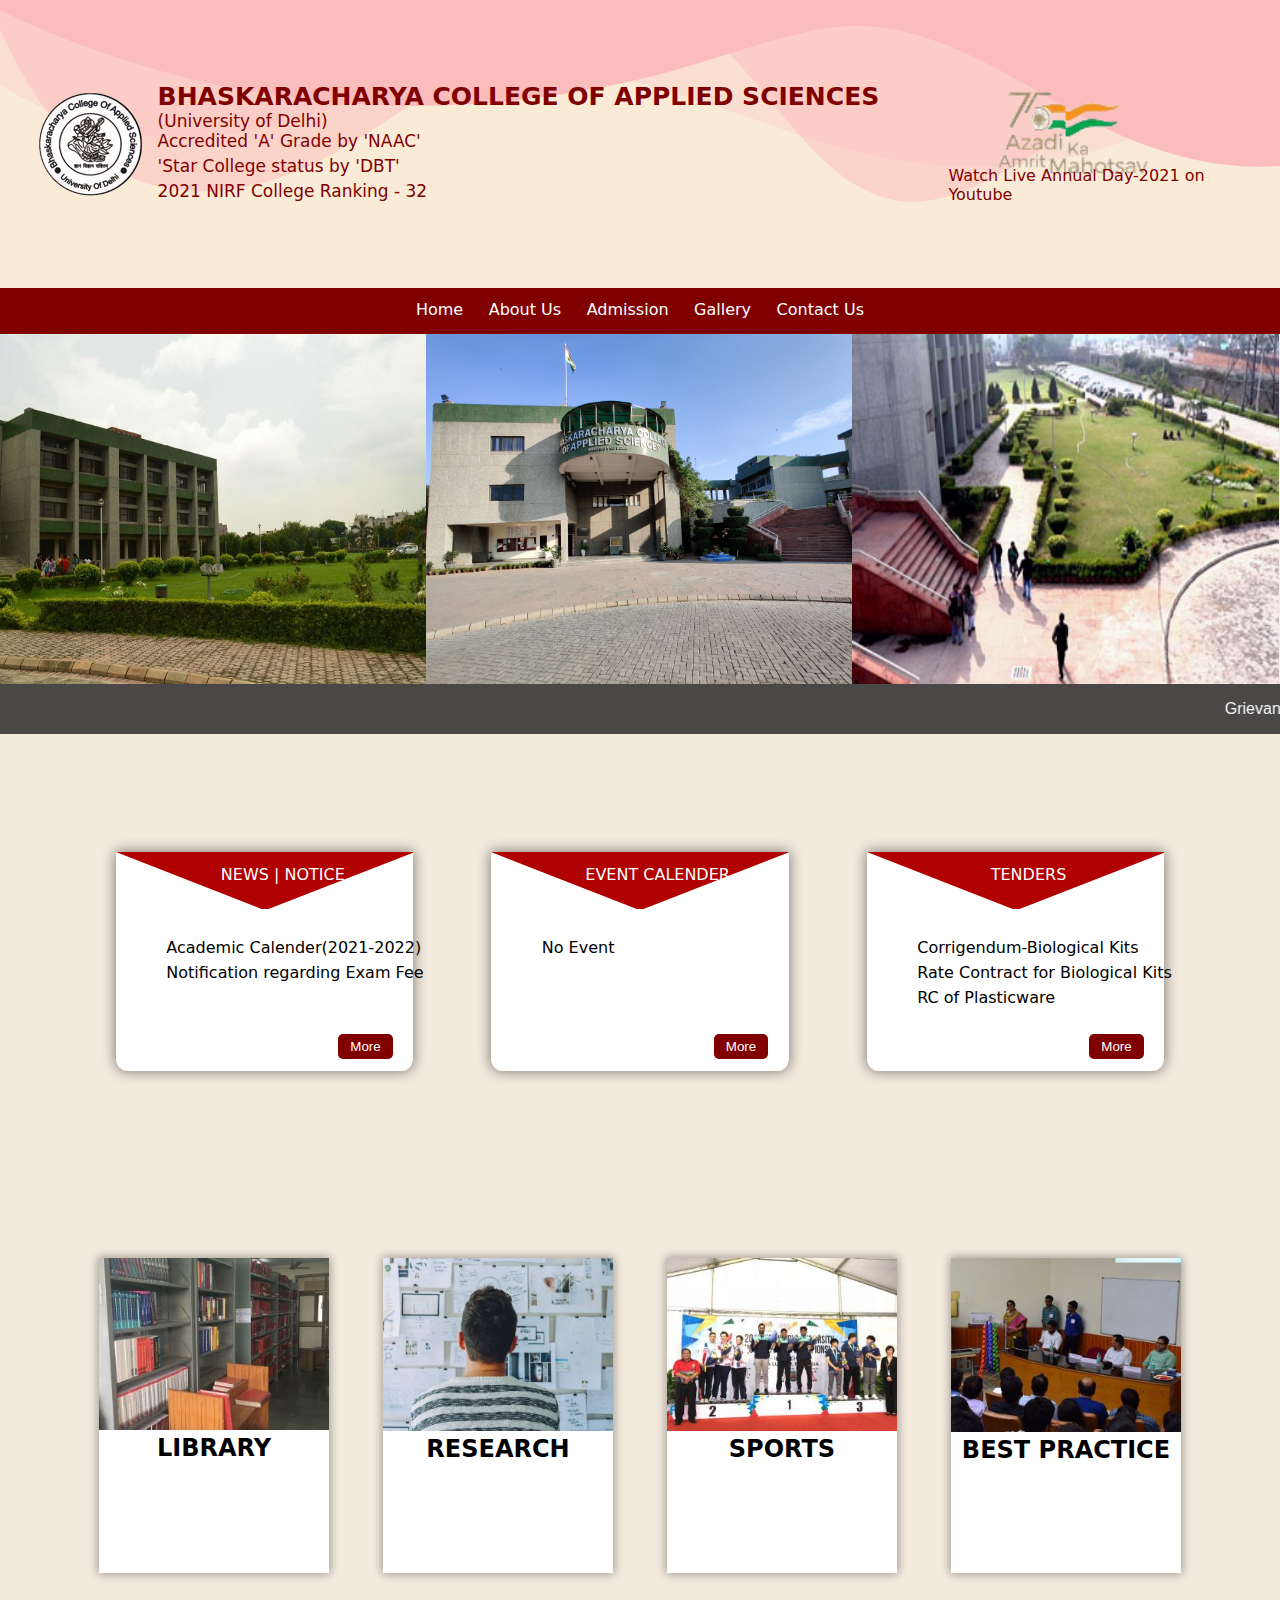
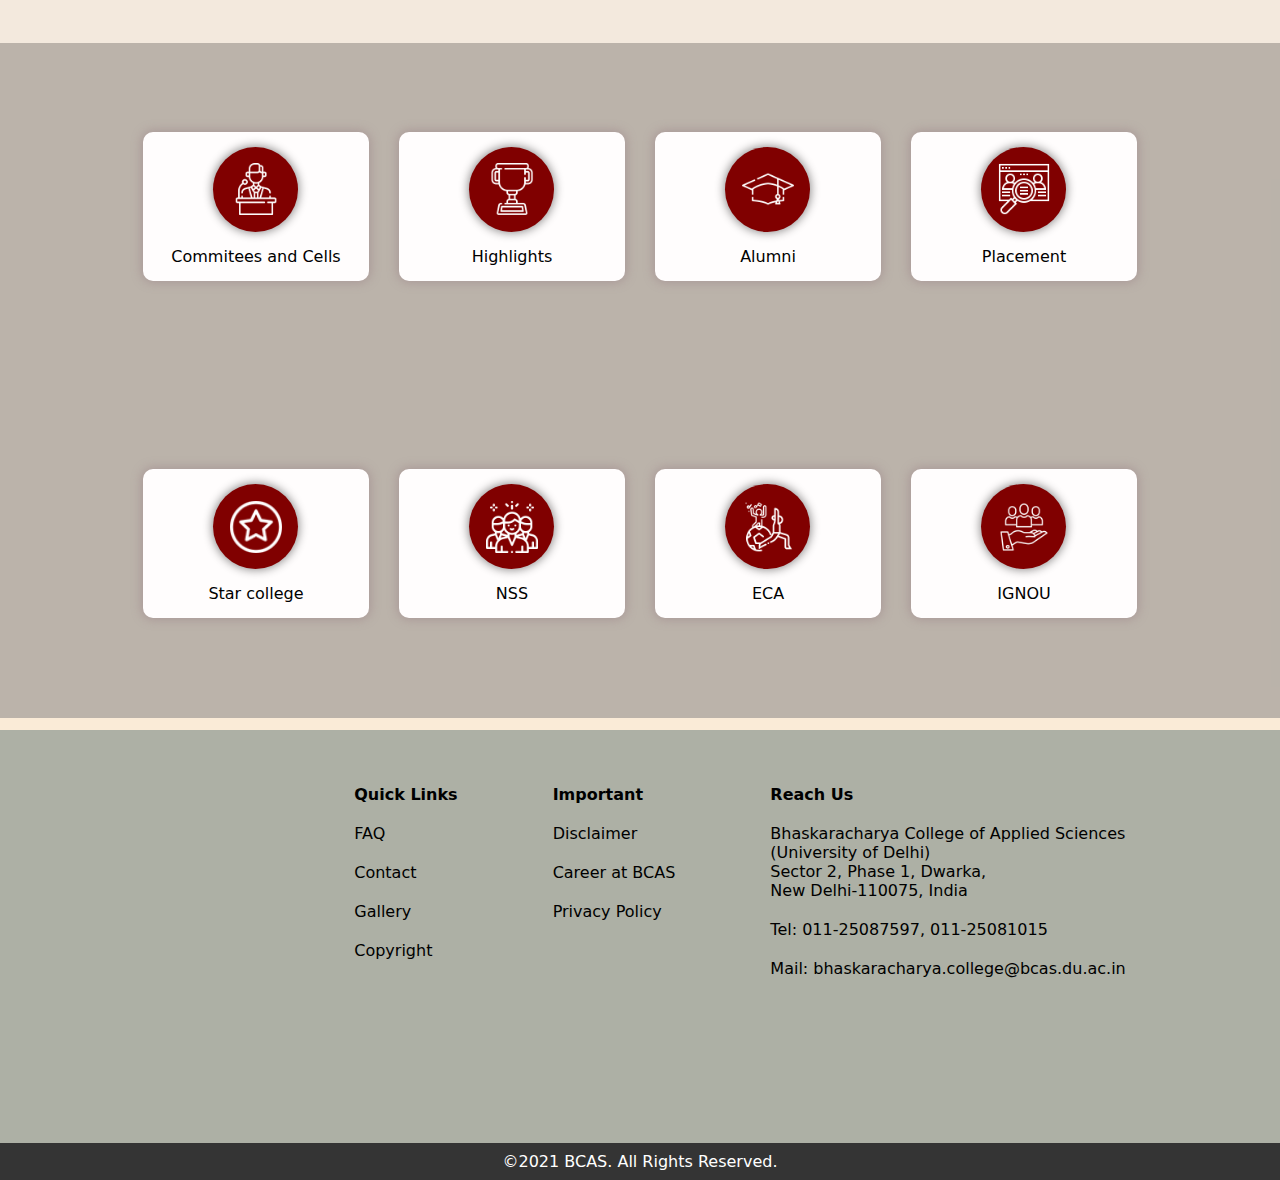
<file: index.html>
<!DOCTYPE html>
<html lang="en">
  <head>
    <meta charset="UTF-8" />
    <meta http-equiv="X-UA-Compatible" content="IE=edge" />
    <meta name="viewport" content="width=device-width, initial-scale=1.0" />
    <title>Home</title>
    <link rel="icon" type="image/png" sizes="32x32" href="img/logo-1.png" />
    <link rel="stylesheet" href="stylesite.css" />
  </head>
  <body>
    <header id="header">
      <div class="container">
        <div class="wave">
          <svg
            data-name="Layer 1"
            xmlns="http://www.w3.org/2000/svg"
            viewBox="0 0 1200 120"
            preserveAspectRatio="none"
          >
            <path
              d="M0,0V46.29c47.79,22.2,103.59,32.17,158,28,70.36-5.37,136.33-33.31,206.8-37.5C438.64,32.43,512.34,53.67,583,72.05c69.27,18,138.3,24.88,209.4,13.08,36.15-6,69.85-17.84,104.45-29.34C989.49,25,1113-14.29,1200,52.47V0Z"
              opacity=".25"
              class="shape-fill"
            ></path>
            <path
              d="M0,0V15.81C13,36.92,27.64,56.86,47.69,72.05,99.41,111.27,165,111,224.58,91.58c31.15-10.15,60.09-26.07,89.67-39.8,40.92-19,84.73-46,130.83-49.67,36.26-2.85,70.9,9.42,98.6,31.56,31.77,25.39,62.32,62,103.63,73,40.44,10.79,81.35-6.69,119.13-24.28s75.16-39,116.92-43.05c59.73-5.85,113.28,22.88,168.9,38.84,30.2,8.66,59,6.17,87.09-7.5,22.43-10.89,48-26.93,60.65-49.24V0Z"
              opacity=".5"
              class="shape-fill"
            ></path>
            <path
              d="M0,0V5.63C149.93,59,314.09,71.32,475.83,42.57c43-7.64,84.23-20.12,127.61-26.46,59-8.63,112.48,12.24,165.56,35.4C827.93,77.22,886,95.24,951.2,90c86.53-7,172.46-45.71,248.8-84.81V0Z"
              class="shape-fill"
            ></path>
          </svg>
        </div>
        <nav>
          <div class="logo"></div>
          <div class="context">
            <h1>BHASKARACHARYA COLLEGE OF APPLIED SCIENCES</h1>
            <h4 class="d">(University of Delhi)</h4>
            <h4>Accredited <b>'A'</b> Grade by <b>'NAAC'</b></h4>
            <h4><b>'Star College status </b> by <b>'DBT'</b></h4>
            <h4><b>2021 NIRF College Ranking - 32</b></h4>
          </div>
        </nav>
        <div class="dlog">Watch Live Annual Day-2021 on Youtube</div>
      </div>
    </header>
    <div id="navbar">
      <ul>
        <li><a href="#">Home</a></li>
        <li><a href="about.html">About Us</a></li>
        <li><a href="admission.html">Admission</a></li>
        <li><a href="#">Gallery</a></li>
        <li><a href="contact.html">Contact Us</a></li>
      </ul>
    </div>

    <section id="slideshow">
      <div class="slidecontainer">
        <div class="slider1" id="fade">
          <img class="images1" src="img/bcas.jpg" alt="" />
          <img class="images1" src="img/Uma-Dhawan_INSA.jpeg" alt="" />
          <img class="images1" src="img/Brahma-inauguration.png" alt="" />
        </div>
        <div class="slider2" id="fade">
          <img
            src="img/Home-Page-_1_Top-Titile-College-Ground-scaled.jpeg"
            alt=""
            class="images2"
          />
          <img src="img/image1-1.jpeg" alt="" class="images2" />
          <img
            src="img/PHOTO-2021-09-11-15-01-13.jpeg"
            alt=" "
            class="images2"
          />
        </div>
        <div class="slider3" id="fade">
          <img src="img/slide6.jpeg" alt="" class="images3" />
          <img
            src="img/PHOTO-2021-02-13-12-37-40-1-2-scaled.jpeg"
            alt=""
            class="images3"
          />
          <img src="img/DSC0399-1-scaled.jpeg" alt="" class="images3" />
        </div>
      </div>
    </section>
    <div class="marq">
      <marquee behavior="scroll" direction="left"
        >Grievance related to admission 2021-22, please send mail at :
        grievance@bcas.du.ac.in. &nbsp; &nbsp; &nbsp; &nbsp; &nbsp; &nbsp;
        SC/ST/OBC students, grievances related to admissions 2021-22, please
        send mail at : grievance.rc@bcas.du.ac.in
      </marquee>
    </div>

    <section class="newscard">
      <div class="newscontainer">
        <div class="newcont">
          <div class="card">
            <div class="triangle">
              <p>NEWS | NOTICE</p>
              <svg
                data-name="Layer 1"
                xmlns="http://www.w3.org/2000/svg"
                viewBox="0 0 1200 120"
                preserveAspectRatio="none"
              >
                <path
                  d="M1200 0L0 0 598.97 114.72 1200 0z"
                  class="shape-fill"
                ></path>
              </svg>
            </div>
            <div class="content">
              <div>Academic Calender(2021-2022)</div>
              <div>Notification regarding Exam Fee</div>
              <div></div>
            </div>
            <button>More</button>
          </div>
          <div class="card">
            <div class="triangle">
              <p style="margin: 23px 94px">EVENT CALENDER</p>

              <svg
                data-name="Layer 1"
                xmlns="http://www.w3.org/2000/svg"
                viewBox="0 0 1200 120"
                preserveAspectRatio="none"
              >
                <path
                  d="M1200 0L0 0 598.97 114.72 1200 0z"
                  class="shape-fill"
                ></path>
              </svg>
            </div>
            <div class="content">
              <div>No Event</div>
            </div>
            <button>More</button>
          </div>
          <div class="card">
            <div class="triangle">
              <p style="margin: 23px 124px">TENDERS</p>

              <svg
                data-name="Layer 1"
                xmlns="http://www.w3.org/2000/svg"
                viewBox="0 0 1200 120"
                preserveAspectRatio="none"
              >
                <path
                  d="M1200 0L0 0 598.97 114.72 1200 0z"
                  class="shape-fill"
                ></path>
              </svg>
            </div>
            <div class="content">
              <div>Corrigendum-Biological Kits</div>
              <div>Rate Contract for Biological Kits</div>
              <div>RC of Plasticware</div>
            </div>
            <button>More</button>
          </div>
        </div>
        <div class="newcont">
          <div class="card2">
            <img style="width: 100%" src="img/library-300x224.jpeg" alt="" />
            <h2>LIBRARY</h2>
          </div>
          <div class="card2">
            <img style="width: 100%" src="img/researchs-300x225.jpeg" alt="" />
            <h2>RESEARCH</h2>
          </div>
          <div class="card2">
            <img style="width: 100%" src="img/sports-300x225.jpeg" alt="" />
            <h2>SPORTS</h2>
          </div>
          <div class="card2">
            <img style="width: 100%" src="img/bestprac-300x226.jpeg" alt="" />
            <h2>BEST PRACTICE</h2>
          </div>
        </div>
      </div>
    </section>

    <section>
      <div id="showoff">
        <div class="row">
          <div class="a">
            <div class="img">
              <img src="img/speech.png" alt="" />
            </div>
            <p>Commitees and Cells</p>
          </div>
          <div class="a">
            <div class="img">
              <img src="img/trophy.png" alt="" />
            </div>
            <p>Highlights</p>
          </div>
          <div class="a">
            <div class="img">
              <img src="img/alumni.png" alt="" />
            </div>
            <p>Alumni</p>
          </div>
          <div class="a">
            <div class="img">
              <img src="img/placement.png" alt="" />
            </div>
            <p>Placement</p>
          </div>
        </div>
        <div class="row">
          <div class="b">
            <div class="img">
              <img src="img/imgpsh_fullsize_anim.png" alt="" />
            </div>
            <p>Star college</p>
          </div>
          <div class="b">
            <div class="img">
              <img src="img/nss.png" alt="" />
            </div>
            <p>NSS</p>
          </div>
          <div class="b">
            <div class="img">
              <img src="img/activity1.png" alt="" />
            </div>
            <p>ECA</p>
          </div>
          <div class="b">
            <div class="img">
              <img src="img/value.png" alt="" />
            </div>
            <p>IGNOU</p>
          </div>
        </div>
      </div>
    </section>

    <footer style="overflow: hidden">
      <div class="footcont">
        <div class="fcnt">
          <iframe
            src="https://www.google.com/maps/embed?pb=!1m18!1m12!1m3!1d3502.986733781336!2d77.06554911455885!3d28.600174792296716!2m3!1f0!2f0!3f0!3m2!1i1024!2i768!4f13.1!3m3!1m2!1s0x390d1b31d1255555%3A0x684c6f99c46dff2f!2sBhaskaracharya%20College%20Of%20Applied%20Sciences!5e0!3m2!1sen!2sin!4v1637059224552!5m2!1sen!2sin"
            width="200"
            height="200"
            style="border: 0"
            allowfullscreen=""
            loading="lazy"
          ></iframe>
          <div>
            <ul>
              Quick Links
              <li>FAQ</li>
              <li>Contact</li>
              <li>Gallery</li>
              <li>Copyright</li>
            </ul>
          </div>
          <div>
            <ul>
              Important
              <li>Disclaimer</li>
              <li>Career at BCAS</li>
              <li>Privacy Policy</li>
            </ul>
          </div>
          <div>
            <ul>
              Reach Us
              <li>
                Bhaskaracharya College of Applied Sciences <br />(University of
                Delhi) <br />
                Sector 2, Phase 1, Dwarka,<br />
                New Delhi-110075, India
              </li>
              <li>Tel: 011-25087597, 011-25081015</li>
              <li>Mail: bhaskaracharya.college@bcas.du.ac.in</li>
            </ul>
          </div>
          <div class="faltu"></div>
        </div>
        <div class="tagline">©2021 BCAS. All Rights Reserved.</div>
      </div>
    </footer>
    <script>
      let slider = 0;
      slideshow();

      function slideshow() {
        let image1 = document.getElementsByClassName("images1");
        let image2 = document.getElementsByClassName("images2");
        let image3 = document.getElementsByClassName("images3");
        for (let i = 0; i < image1.length; i++) {
          image1[i].style.display = "none";
        }
        for (let j = 0; j < image2.length; j++) {
          image2[j].style.display = "none";
        }
        for (let k = 0; k < image3.length; k++) {
          image3[k].style.display = "none";
        }
        slider++;
        if (slider > image1.length && slider > image2.length && image3.length) {
          slider = 1;
        }
        image1[slider - 1].style.display = "block";
        image2[slider - 1].style.display = "block";
        image3[slider - 1].style.display = "block";
        setTimeout(slideshow, 3000);
      }
    </script>
  </body>
</html>
</file>
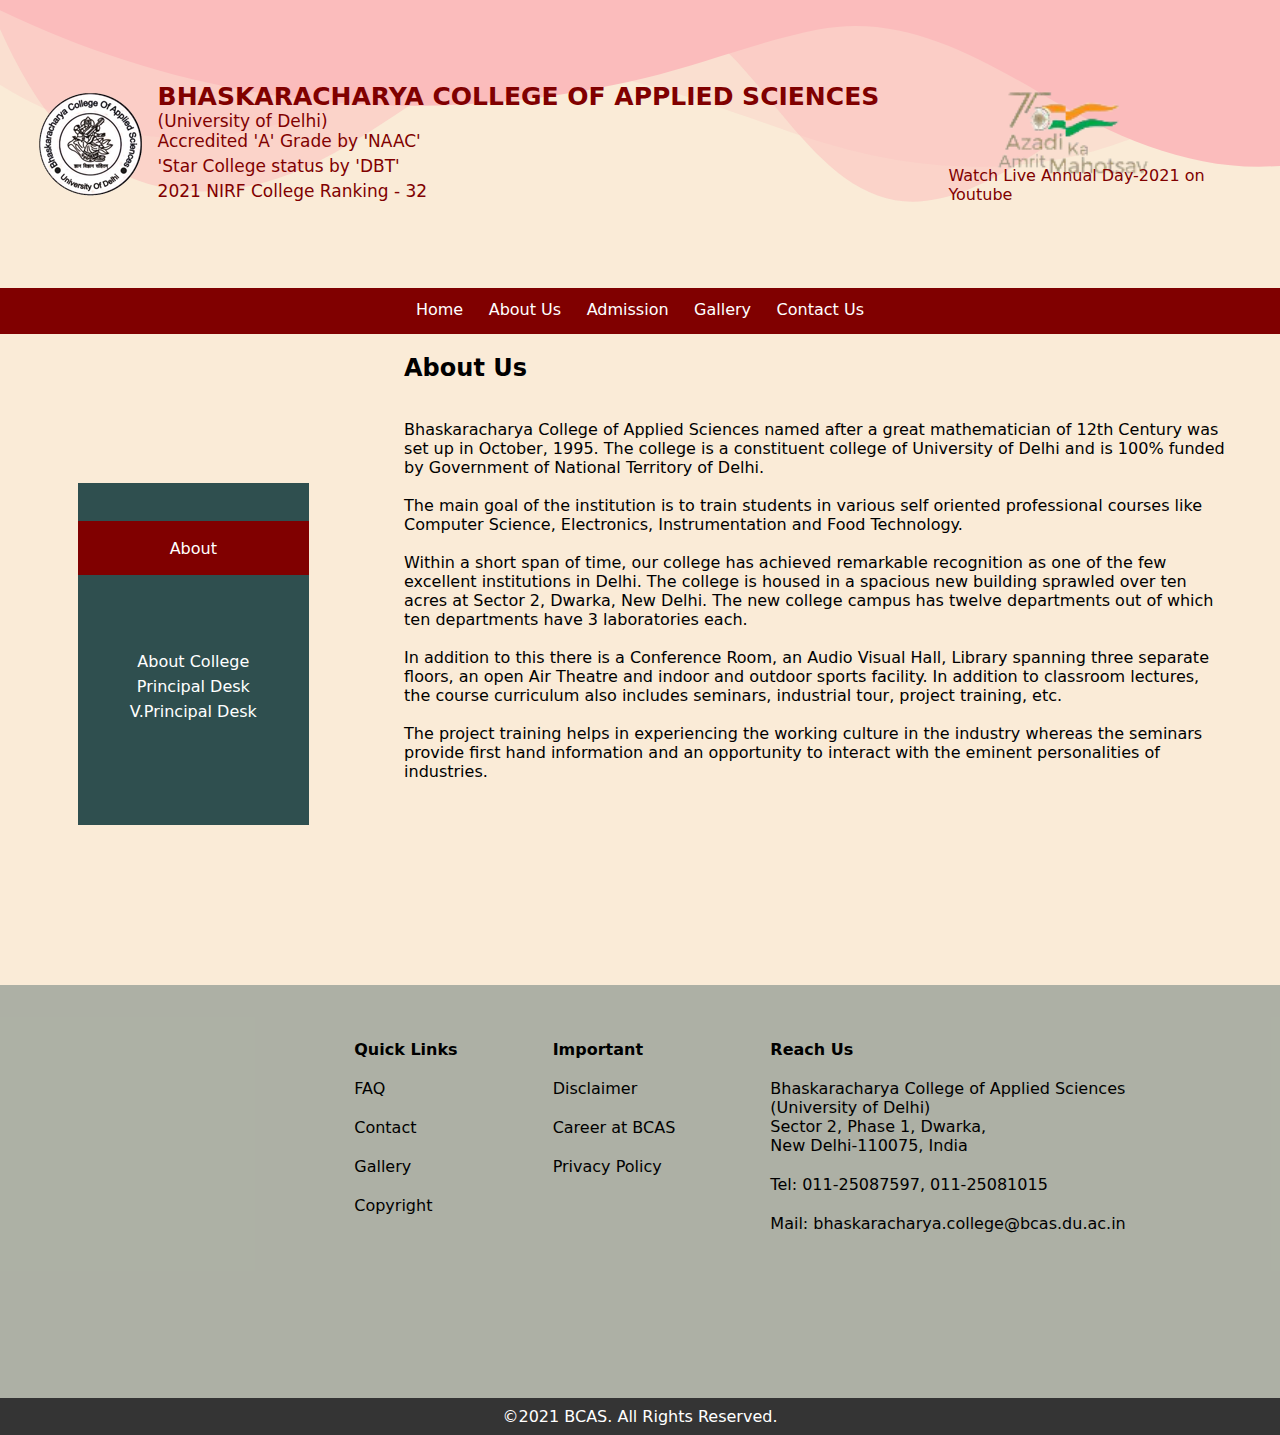
<file: about.html>
<!DOCTYPE html>
<html lang="en">
  <head>
    <meta charset="UTF-8" />
    <meta http-equiv="X-UA-Compatible" content="IE=edge" />
    <meta name="viewport" content="width=device-width, initial-scale=1.0" />
    <title>About | Bhaskaracharya College of Applied Sciences</title>
    <link rel="icon" type="image/png" sizes="32x32" href="img/logo-1.png" />
    <link rel="icon" type="image/png" sizes="32x32" href="img/logo-1.png" />
    <link rel="icon" type="image/png" sizes="32x32" href="img/logo-1.png" />
    <link rel="stylesheet" href="stylesite.css" />
  </head>
  <body>
    <header id="header">
      <div class="container">
        <div class="wave">
          <svg
            data-name="Layer 1"
            xmlns="http://www.w3.org/2000/svg"
            viewBox="0 0 1200 120"
            preserveAspectRatio="none"
          >
            <path
              d="M0,0V46.29c47.79,22.2,103.59,32.17,158,28,70.36-5.37,136.33-33.31,206.8-37.5C438.64,32.43,512.34,53.67,583,72.05c69.27,18,138.3,24.88,209.4,13.08,36.15-6,69.85-17.84,104.45-29.34C989.49,25,1113-14.29,1200,52.47V0Z"
              opacity=".25"
              class="shape-fill"
            ></path>
            <path
              d="M0,0V15.81C13,36.92,27.64,56.86,47.69,72.05,99.41,111.27,165,111,224.58,91.58c31.15-10.15,60.09-26.07,89.67-39.8,40.92-19,84.73-46,130.83-49.67,36.26-2.85,70.9,9.42,98.6,31.56,31.77,25.39,62.32,62,103.63,73,40.44,10.79,81.35-6.69,119.13-24.28s75.16-39,116.92-43.05c59.73-5.85,113.28,22.88,168.9,38.84,30.2,8.66,59,6.17,87.09-7.5,22.43-10.89,48-26.93,60.65-49.24V0Z"
              opacity=".5"
              class="shape-fill"
            ></path>
            <path
              d="M0,0V5.63C149.93,59,314.09,71.32,475.83,42.57c43-7.64,84.23-20.12,127.61-26.46,59-8.63,112.48,12.24,165.56,35.4C827.93,77.22,886,95.24,951.2,90c86.53-7,172.46-45.71,248.8-84.81V0Z"
              class="shape-fill"
            ></path>
          </svg>
        </div>
        <nav>
          <div class="logo"></div>
          <div class="context">
            <h1>BHASKARACHARYA COLLEGE OF APPLIED SCIENCES</h1>
            <h4 class="d">(University of Delhi)</h4>
            <h4>Accredited <b>'A'</b> Grade by <b>'NAAC'</b></h4>
            <h4><b>'Star College status </b> by <b>'DBT'</b></h4>
            <h4><b>2021 NIRF College Ranking - 32</b></h4>
          </div>
        </nav>
        <div class="dlog">Watch Live Annual Day-2021 on Youtube</div>
      </div>
    </header>
    <div id="navbar">
      <ul>
        <li><a href="index.html">Home</a></li>
        <li><a href="about.html">About Us</a></li>
        <li><a href="admission.html">Admission</a></li>
        <li><a href="#">Gallery</a></li>
        <li><a href="contact.html">Contact Us</a></li>
      </ul>
    </div>
    <div class="abtcont">
      <div class="abtside">
        <div class="sidebox">
          <div class="sidehead">About</div>
          <div style="cursor: pointer" id="qwerty1" onclick="hide1()">
            About College
          </div>
          <div style="cursor: pointer" id="qwerty2" onclick="hide2()">
            Principal Desk
          </div>
          <div style="cursor: pointer" id="qwerty3" onclick="hide3()">
            V.Principal Desk
          </div>
        </div>
      </div>
      <div class="abtmain">
        <div id="abtcont">
          <h2>About Us</h2>
          <br />
          <br />
          <p>
            Bhaskaracharya College of Applied Sciences named after a great
            mathematician of 12th Century was set up in October, 1995. The
            college is a constituent college of University of Delhi and is 100%
            funded by Government of National Territory of Delhi.
          </p>
          <br />
          <p>
            The main goal of the institution is to train students in various
            self oriented professional courses like Computer Science,
            Electronics, Instrumentation and Food Technology.
          </p>
          <br />
          <p>
            Within a short span of time, our college has achieved remarkable
            recognition as one of the few excellent institutions in Delhi. The
            college is housed in a spacious new building sprawled over ten acres
            at Sector 2, Dwarka, New Delhi. The new college campus has twelve
            departments out of which ten departments have 3 laboratories each.
          </p>
          <br />
          <p>
            In addition to this there is a Conference Room, an Audio Visual
            Hall, Library spanning three separate floors, an open Air Theatre
            and indoor and outdoor sports facility. In addition to classroom
            lectures, the course curriculum also includes seminars, industrial
            tour, project training, etc.
          </p>
          <br />
          <p>
            The project training helps in experiencing the working culture in
            the industry whereas the seminars provide first hand information and
            an opportunity to interact with the eminent personalities of
            industries.
          </p>
        </div>
        <div id="princcont">
          <h2>Principal Desk</h2>
          <div class="prinimg">
            <img src="img/principal.png" alt="" />
          </div>
          <br />
          <div class="prinmaincont">
            <div class="quote">
              <p style="font-weight: bold">
                The function of education is to teach one to think intensively
                and to think critically. Intelligence plus character-that is the
                goal of true education. -Martin Luther King, Jr.
              </p>
            </div>
            <br />
            <div>
              <p>
                The college currently has fifteen departments and offers eleven
                undergraduate courses in various disciplines of sciences and
                applied sciences. Some of the courses have the distinction of
                being offered in very few colleges of University of Delhi, which
                makes it a sought after destination for students with an eye for
                educational training in specialized subjects. Six new courses
                are in pipeline.
              </p>
              <br />
              <p>
                Besides the curriculum, our students are imparted various skills
                through several training and orientation programs, workshops and
                seminars in collaboration with corporate houses and other Indian
                and foreign Universities.We lay emphasis on research at
                undergraduate level. It not only provides hands on training to
                the students, but also exposes them to the rigor and excitement
                of research early in their lives and gives them an edge over
                their contemporaries. Undertaking research projects further help
                them in building confidence and gaining numerous personal skills
                and in making informed choices about their future. Hundreds of
                students have been trained under DU Innovation Projects and Star
                College Grant funded by UGC besides other research projects in
                just last few years. The meticulous training obtained has helped
                students to excel in their degree programs in college and to go
                on to earn prestigious scholarships to study in distinguished
                Indian and overseas Universities. We are proud to state that our
                alumni are not only pursuing higher education in best of the
                institutions across the county and abroad but also are very
                successful in their careers. The college also provides a strong
                platform for extra-curricular activities and our students have
                done us proud in inter-college and inter-university competitions
                and have brought many accolades. There are several clubs and
                societies in the college dedicated to support and to hone the
                skills of our gifted students. These platforms and opportunities
                have enormously helped many of our alumni to carve a niche for
                themselves in unorthodox careers besides contributing in the
                development of their personality. Our college is proud of the
                very dedicated, well-qualified, young and enthusiastic faculty
                and non-teaching staff members who work hard and collaborate
                together to provide a wholesome learning environment for our
                students and for their all-round development. Our endeavour has
                always been to provide an integrated, all-encompassing education
                that emphasizes on academic, cultural, social, aesthetic and
                spiritual development of all students to make them enlightened,
                enthusiastic, committed and humane global citizens. I welcome
                you all to this enterprising and promising institution to help
                you in your academic pursuits and holistic growth. I sincerely
                hope that you all will be the architects of this nation and the
                world that we all envision it to be. As Nelson Mandela rightly
                said, Education is the most powerful weapon, which you can use
                to change the world. I invite and invoke you to do the same.
              </p>
            </div>
          </div>
        </div>
        <div id="vicecont">
          <h2>Vice Principal Desk</h2>
          <div class="prinimg">
            <img src="img/viceprincipal.jpg" alt="" />
          </div>
          <br />
          <div class="prinmaincont">
            <div class="quote">
              <p style="font-weight: bold">
                उप प्राचार्य का संदेश
                <br /><br />
                “सर्वोत्तम शिक्षा अनुपम कीर्ति और एक ऐसा दीपक है जो अंधकार को
                मिटा यश दिलाता है”
              </p>
            </div>
            <br />
            <div>
              <p>
                भास्कराचार्य कॉलेज ऑफ एप्लाइड साइंसेज में आपका अभिनंदन है। इस
                वर्ष भास्कराचार्य की यात्रा के 25 वर्ष पूर्ण हो रहे हैं।
                भास्कराचार्य को एक अद्भुत संस्थान (NAAC-A grade, DBT Star
                Status, NIRF-32 Rank) के रूप में विकसित करने के लिए प्रबंधन,
                प्राचार्य, प्राध्यापक गण एवं विद्यार्थियों ने अहम भूमिका निभाई
                है। महाविद्यालय एक मंदिर/संस्था है जो किसी क्षेत्र में शिक्षा के
                स्तर को दर्शाता है। महाविद्यालय जीवन के सभी क्षेत्रों में
                छात्रों के भविष्य को प्रारूप देने में महत्वपूर्ण भूमिका निभाते
                है।
                <br />
                हम अपने विद्यार्थियों के जीवन को सफल बनाने हेतु रचनात्मकता,
                अनुसंधान योग्यता और नवीन कौशल को बढ़ावा देने के लिए समर्थन करते
                हैं।
                <br />
                हमारा उद्देश्य, महत्वपूर्ण रूप से, छात्रों को स्वावलंबी बना सभी
                परिस्थितियों में सामंजस्य स्थापित करना सिखाना है। भास्कराचार्य
                में विद्यार्थियों के सर्वांगीण विकास, मार्गदर्शन एवं परामर्श
                हेतु विभिन्न समूह एवं मंच (पर्यावरण समूह, कला समूह, नृत्य
                समूह,विवेकानंद विचार मंच, व्यवसाय परामर्श मंच, प्रशिक्षण एवं
                स्थानीयकरण मंच) हैं।
              </p>
              <br />
              <p>
                आज पूरा विश्व कोरोना संक्रमण काल से उभर रहा है। युवा पीढ़ी एक नए
                चौराहे पर खड़ी है जहां से सही रास्ते का चुनाव कर सकारात्मक दिशा
                में कदम उठाने से देश का भविष्य बदला जा सकता है। भास्कराचार्य में
                शिक्षा की गुणवत्ता को हर परिस्थिति में बनाए रखने के लिए कोरोना
                काल में माइक्रोसॉफ्ट टीम्स का सफल प्रयोग किया गया है।
                भास्कराचार्य में विशेषज्ञ प्राध्यापकगण ने ब्रह्मा (BRAHMA) और
                बीमस (BEAMS) ई-ऐप की सरचना की है; जो विशेषतया दैनिक उपस्थिति,
                आंतरिक मूल्यांकन, प्रतिक्रिया और विभिन्न कार्यक्रमों के आयोजन
                में लाभकारी है।
                <br />
                भास्कराचार्य में प्राध्यापक गण एक विश्वसनीय सलाहकार की तरह
                विद्यार्थियों में नैतिक मूल्य सहित, विषय ज्ञान एवं विद्यार्थियों
                के मनोविज्ञान; हर पहलू पर समान रूप से दिशा निर्देशन करते हैं।
                भास्कराचार्य परिवार की सभी पहलो का एक ही उद्देश्य है; कि हमारे
                विद्यार्थी पूरे विश्व में विलक्षण प्रतिभा से भारत और
                भास्कराचार्य का नाम प्रकाशित करें।
              </p>
              <p style="font-weight: bold">
                आचार्य अवनीश मित्तल <br />
                (उप प्राचार्य)
              </p>
            </div>
          </div>
        </div>
      </div>
    </div>

    <footer style="overflow: hidden">
      <div class="footcont">
        <div class="fcnt">
          <iframe
            src="https://www.google.com/maps/embed?pb=!1m18!1m12!1m3!1d3502.986733781336!2d77.06554911455885!3d28.600174792296716!2m3!1f0!2f0!3f0!3m2!1i1024!2i768!4f13.1!3m3!1m2!1s0x390d1b31d1255555%3A0x684c6f99c46dff2f!2sBhaskaracharya%20College%20Of%20Applied%20Sciences!5e0!3m2!1sen!2sin!4v1637059224552!5m2!1sen!2sin"
            width="200"
            height="200"
            style="border: 0"
            allowfullscreen=""
            loading="lazy"
          ></iframe>
          <div>
            <ul>
              Quick Links
              <li>FAQ</li>
              <li>Contact</li>
              <li>Gallery</li>
              <li>Copyright</li>
            </ul>
          </div>
          <div>
            <ul>
              Important
              <li>Disclaimer</li>
              <li>Career at BCAS</li>
              <li>Privacy Policy</li>
            </ul>
          </div>
          <div>
            <ul>
              Reach Us
              <li>
                Bhaskaracharya College of Applied Sciences <br />(University of
                Delhi) <br />
                Sector 2, Phase 1, Dwarka,<br />
                New Delhi-110075, India
              </li>
              <li>Tel: 011-25087597, 011-25081015</li>
              <li>Mail: bhaskaracharya.college@bcas.du.ac.in</li>
            </ul>
          </div>
          <div class="faltu"></div>
        </div>
        <div class="tagline">©2021 BCAS. All Rights Reserved.</div>
      </div>
    </footer>

    <script>
      let abt1 = document.getElementById("qwerty1");
      let abt2 = document.getElementById("qwerty2");
      let abt3 = document.getElementById("qwerty3");
      let abtcont = document.getElementById("abtcont");
      let princcont = document.getElementById("princcont");
      let vicecont = document.getElementById("vicecont");
      function hide1() {
        if (abtcont.style.display != "block") {
          abtcont.style.display = "block";
          princcont.style.display = "none";
          vicecont.style.display = "none";
        }
      }
      function hide2() {
        if (princcont.style.display != "block") {
          princcont.style.display = "block";
          abtcont.style.display = "none";
        }
      }
      function hide3() {
        if (vicecont.style.display != "block") {
          vicecont.style.display = "block";
          princcont.style.display = "none";
          abtcont.style.display = "none";
        }
      }
    </script>
  </body>
</html>
</file>
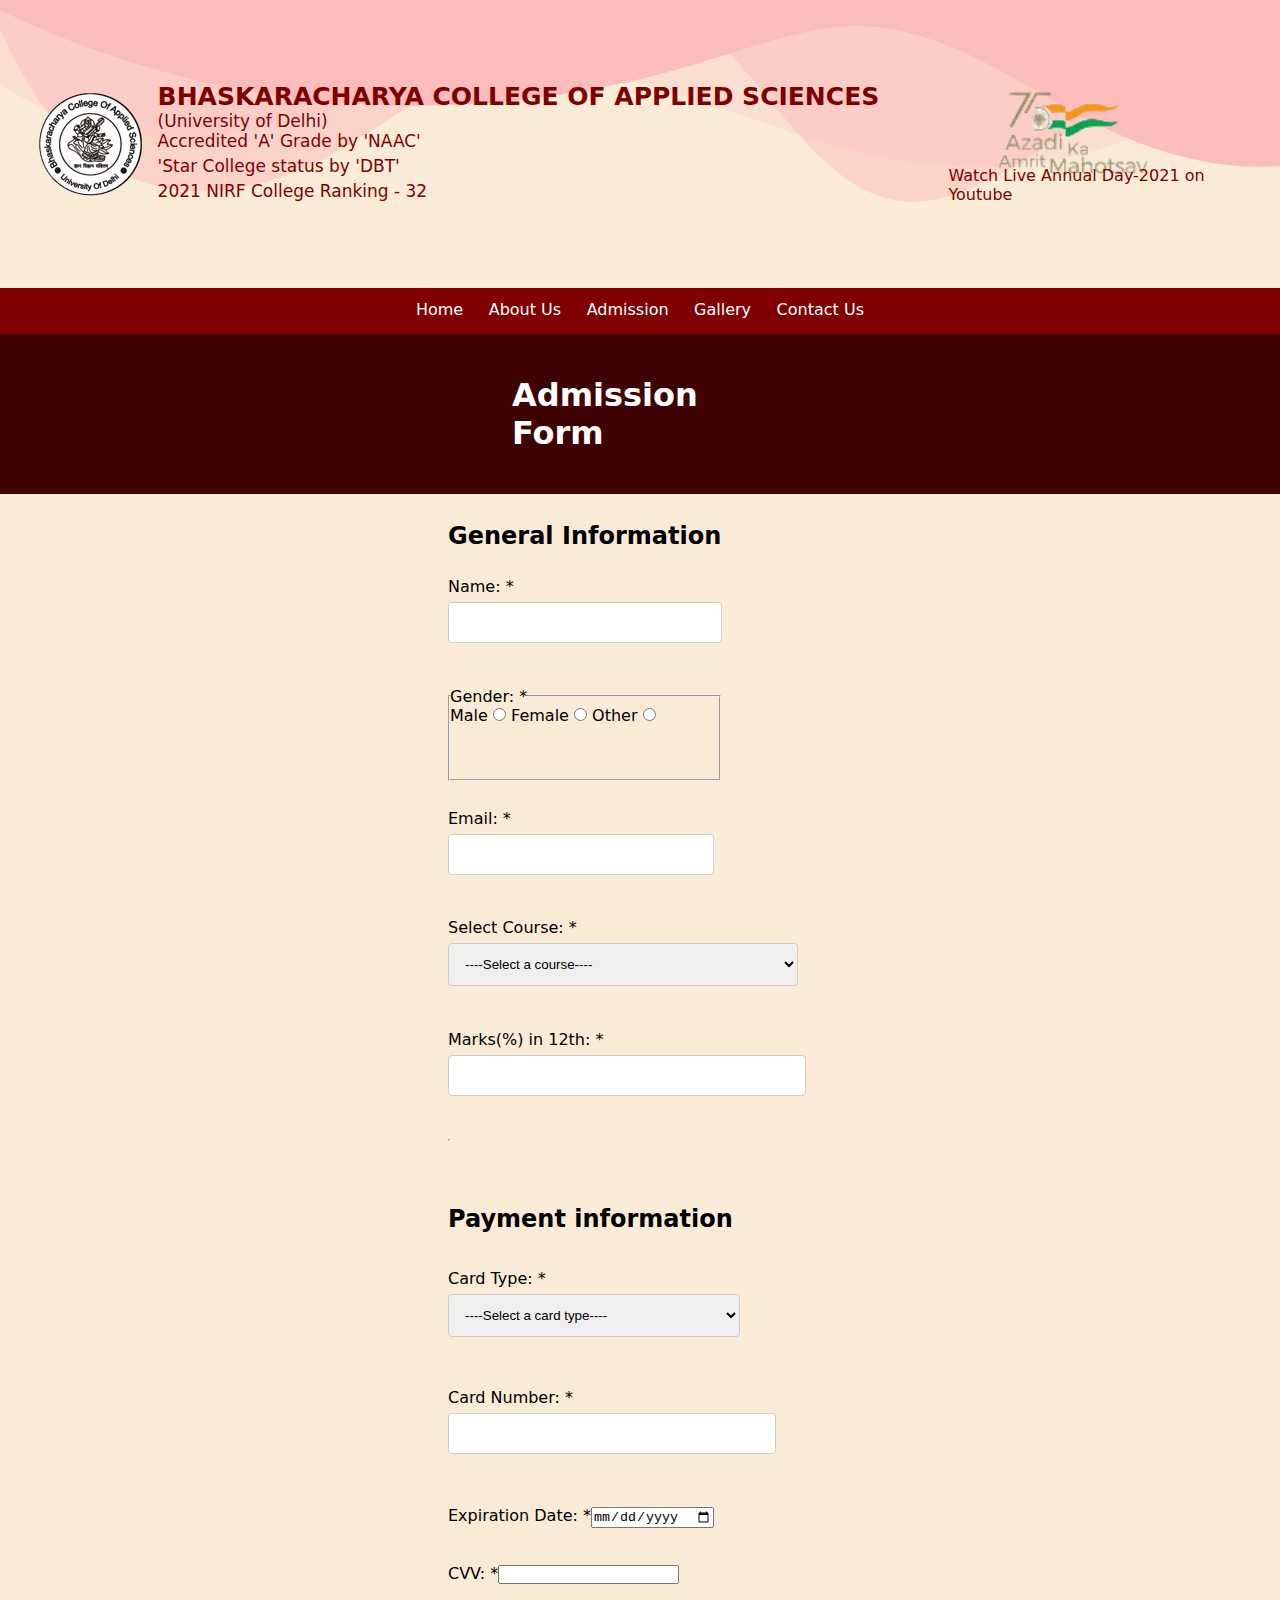
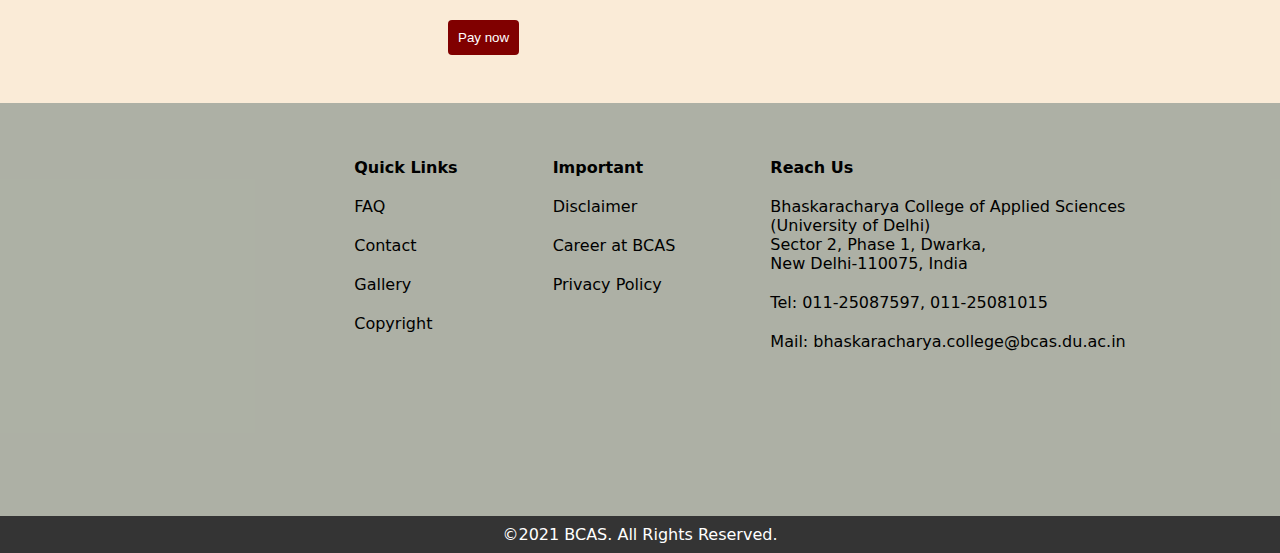
<file: admission.html>
<!DOCTYPE html>
<html lang="en">
  <head>
    <meta charset="UTF-8" />
    <meta http-equiv="X-UA-Compatible" content="IE=edge" />
    <meta name="viewport" content="width=device-width, initial-scale=1.0" />
    <link rel="icon" type="image/png" sizes="32x32" href="img/logo-1.png" />

    <link rel="stylesheet" href="stylesite.css" />
    <title>Admission | Baskaracharya college of applied sciences</title>
  </head>
  <body>
    <header id="header">
      <div class="container">
        <div class="wave">
          <svg
            data-name="Layer 1"
            xmlns="http://www.w3.org/2000/svg"
            viewBox="0 0 1200 120"
            preserveAspectRatio="none"
          >
            <path
              d="M0,0V46.29c47.79,22.2,103.59,32.17,158,28,70.36-5.37,136.33-33.31,206.8-37.5C438.64,32.43,512.34,53.67,583,72.05c69.27,18,138.3,24.88,209.4,13.08,36.15-6,69.85-17.84,104.45-29.34C989.49,25,1113-14.29,1200,52.47V0Z"
              opacity=".25"
              class="shape-fill"
            ></path>
            <path
              d="M0,0V15.81C13,36.92,27.64,56.86,47.69,72.05,99.41,111.27,165,111,224.58,91.58c31.15-10.15,60.09-26.07,89.67-39.8,40.92-19,84.73-46,130.83-49.67,36.26-2.85,70.9,9.42,98.6,31.56,31.77,25.39,62.32,62,103.63,73,40.44,10.79,81.35-6.69,119.13-24.28s75.16-39,116.92-43.05c59.73-5.85,113.28,22.88,168.9,38.84,30.2,8.66,59,6.17,87.09-7.5,22.43-10.89,48-26.93,60.65-49.24V0Z"
              opacity=".5"
              class="shape-fill"
            ></path>
            <path
              d="M0,0V5.63C149.93,59,314.09,71.32,475.83,42.57c43-7.64,84.23-20.12,127.61-26.46,59-8.63,112.48,12.24,165.56,35.4C827.93,77.22,886,95.24,951.2,90c86.53-7,172.46-45.71,248.8-84.81V0Z"
              class="shape-fill"
            ></path>
          </svg>
        </div>
        <nav>
          <div class="logo"></div>
          <div class="context">
            <h1>BHASKARACHARYA COLLEGE OF APPLIED SCIENCES</h1>
            <h4 class="d">(University of Delhi)</h4>
            <h4>Accredited <b>'A'</b> Grade by <b>'NAAC'</b></h4>
            <h4><b>'Star College status </b> by <b>'DBT'</b></h4>
            <h4><b>2021 NIRF College Ranking - 32</b></h4>
          </div>
        </nav>
        <div class="dlog">Watch Live Annual Day-2021 on Youtube</div>
      </div>
    </header>
    <div id="navbar">
      <ul>
        <li><a href="index.html">Home</a></li>
        <li><a href="about.html">About Us</a></li>
        <li><a href="admission.html">Admission</a></li>
        <li><a href="#">Gallery</a></li>
        <li><a href="contact.html">Contact Us</a></li>
      </ul>
    </div>
    <form action="none">
      <h1>Admission Form</h1>
      <div class="cntct">
        <h2>General Information</h2>
        <p class="nam">Name: * <input type="text" name="name" required /></p>
        <fieldset>
          <legend>Gender: *</legend>
          <p>
            Male <input type="radio" name="Gender" required id="male" /> Female
            <input type="radio" name="Gender" required id="Female" /> Other
            <input type="radio" name="Gender" required id="other" />
          </p>
        </fieldset>

        <p>Email: *<input type="email" required /></p>

        <p>
          Select Course: *
          <select name="corse" required id="course">
            <option value="">----Select a course----</option>
            <option value="Bsc">Bsc(Hons)Microbiology</option>
            <option value="Bsc">Bsc(Hons)Electronics</option>
            <option value="Bsc">Bsc(Hons)Instrumentation</option>
            <option value="Bsc">Bsc(Hons)Computer science</option>
          </select>
        </p>
        <p>Marks(%) in 12th: *<input type="number" required /></p>
        <hr />
      </div>
      <div class="pymnt">
        <h2>Payment information</h2>
        <p>
          Card Type: *
          <select name="card_type" required id="card_type">
            <option value="">----Select a card type----</option>
            <option value="visa">Visa</option>
            <option value="rupay">Rupay</option>
            <option value="mastercard">Mastercard</option>
          </select>
        </p>
        <p>Card Number: *<input type="number" required /></p>
        <p>Expiration Date: *<input type="date" required /></p>
        <p>CVV: *<input type="password" required /></p>
        <input class="btn" type="submit" value="Pay now" />
      </div>
    </form>
    <footer style="overflow: hidden">
      <div class="footcont">
        <div class="fcnt">
          <iframe
            src="https://www.google.com/maps/embed?pb=!1m18!1m12!1m3!1d3502.986733781336!2d77.06554911455885!3d28.600174792296716!2m3!1f0!2f0!3f0!3m2!1i1024!2i768!4f13.1!3m3!1m2!1s0x390d1b31d1255555%3A0x684c6f99c46dff2f!2sBhaskaracharya%20College%20Of%20Applied%20Sciences!5e0!3m2!1sen!2sin!4v1637059224552!5m2!1sen!2sin"
            width="200"
            height="200"
            style="border: 0"
            allowfullscreen=""
            loading="lazy"
          ></iframe>
          <div>
            <ul>
              Quick Links
              <li>FAQ</li>
              <li>Contact</li>
              <li>Gallery</li>
              <li>Copyright</li>
            </ul>
          </div>
          <div>
            <ul>
              Important
              <li>Disclaimer</li>
              <li>Career at BCAS</li>
              <li>Privacy Policy</li>
            </ul>
          </div>
          <div>
            <ul>
              Reach Us
              <li>
                Bhaskaracharya College of Applied Sciences <br />(University of
                Delhi) <br />
                Sector 2, Phase 1, Dwarka,<br />
                New Delhi-110075, India
              </li>
              <li>Tel: 011-25087597, 011-25081015</li>
              <li>Mail: bhaskaracharya.college@bcas.du.ac.in</li>
            </ul>
          </div>
          <div class="faltu"></div>
        </div>
        <div class="tagline">©2021 BCAS. All Rights Reserved.</div>
      </div>
    </footer>
  </body>
</html>
</file>
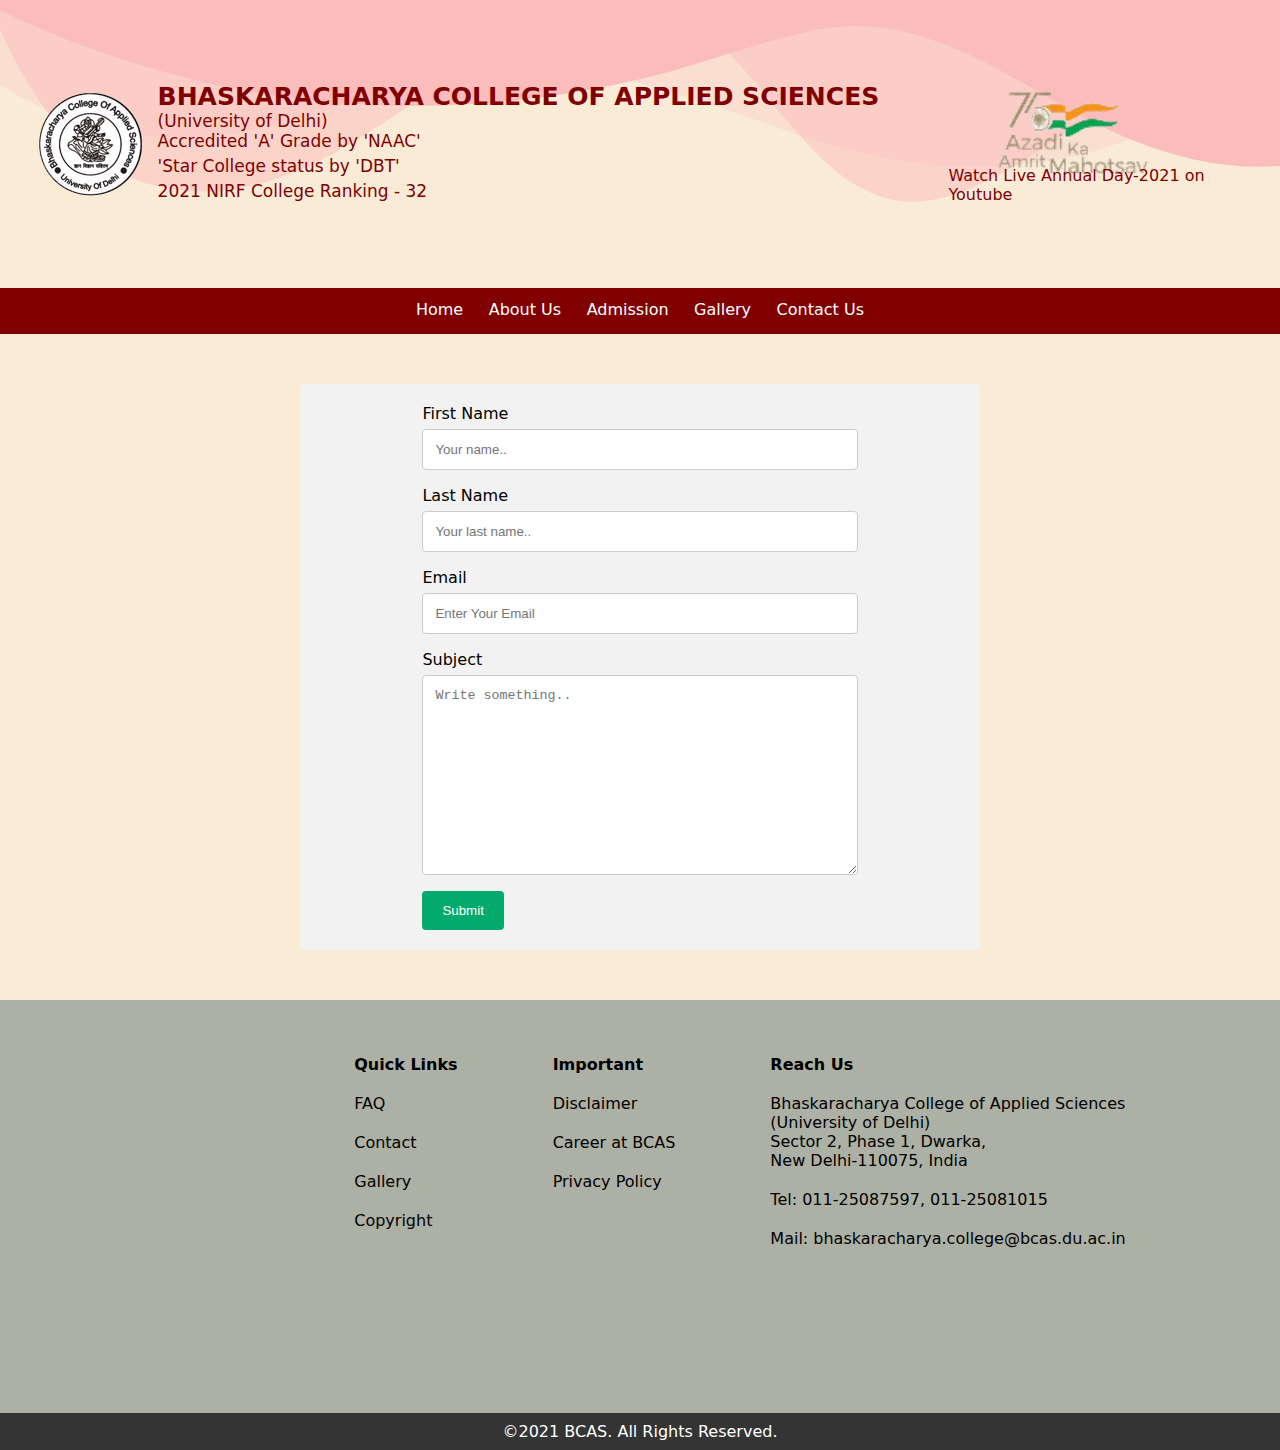
<file: contact.html>
<!DOCTYPE html>
<html lang="en">
  <head>
    <meta charset="UTF-8" />
    <meta http-equiv="X-UA-Compatible" content="IE=edge" />
    <meta name="viewport" content="width=device-width, initial-scale=1.0" />
    <link rel="stylesheet" href="stylesite.css" />
    <title>Contact Us</title>
  </head>
  <body>
    <header id="header">
      <div class="container">
        <div class="wave">
          <svg
            data-name="Layer 1"
            xmlns="http://www.w3.org/2000/svg"
            viewBox="0 0 1200 120"
            preserveAspectRatio="none"
          >
            <path
              d="M0,0V46.29c47.79,22.2,103.59,32.17,158,28,70.36-5.37,136.33-33.31,206.8-37.5C438.64,32.43,512.34,53.67,583,72.05c69.27,18,138.3,24.88,209.4,13.08,36.15-6,69.85-17.84,104.45-29.34C989.49,25,1113-14.29,1200,52.47V0Z"
              opacity=".25"
              class="shape-fill"
            ></path>
            <path
              d="M0,0V15.81C13,36.92,27.64,56.86,47.69,72.05,99.41,111.27,165,111,224.58,91.58c31.15-10.15,60.09-26.07,89.67-39.8,40.92-19,84.73-46,130.83-49.67,36.26-2.85,70.9,9.42,98.6,31.56,31.77,25.39,62.32,62,103.63,73,40.44,10.79,81.35-6.69,119.13-24.28s75.16-39,116.92-43.05c59.73-5.85,113.28,22.88,168.9,38.84,30.2,8.66,59,6.17,87.09-7.5,22.43-10.89,48-26.93,60.65-49.24V0Z"
              opacity=".5"
              class="shape-fill"
            ></path>
            <path
              d="M0,0V5.63C149.93,59,314.09,71.32,475.83,42.57c43-7.64,84.23-20.12,127.61-26.46,59-8.63,112.48,12.24,165.56,35.4C827.93,77.22,886,95.24,951.2,90c86.53-7,172.46-45.71,248.8-84.81V0Z"
              class="shape-fill"
            ></path>
          </svg>
        </div>
        <nav>
          <div class="logo"></div>
          <div class="context">
            <h1>BHASKARACHARYA COLLEGE OF APPLIED SCIENCES</h1>
            <h4 class="d">(University of Delhi)</h4>
            <h4>Accredited <b>'A'</b> Grade by <b>'NAAC'</b></h4>
            <h4><b>'Star College status </b> by <b>'DBT'</b></h4>
            <h4><b>2021 NIRF College Ranking - 32</b></h4>
          </div>
        </nav>
        <div class="dlog">Watch Live Annual Day-2021 on Youtube</div>
      </div>
    </header>
    <div id="navbar">
      <ul>
        <li><a href="index.html">Home</a></li>
        <li><a href="about.html">About Us</a></li>
        <li><a href="admission.html">Admission</a></li>
        <li><a href="#">Gallery</a></li>
        <li><a href="contact.html">Contact Us</a></li>
      </ul>
    </div>

    <div id="contactform">
      <div class="contactcont">
        <form action="none" style="width: 34vw; align-items: flex-start">
          <label for="fname">First Name</label>
          <input
            type="text"
            id="fname"
            name="firstname"
            placeholder="Your name.."
          />

          <label for="lname">Last Name</label>
          <input
            type="text"
            id="lname"
            name="lastname"
            placeholder="Your last name.."
          />

          <label for="country">Email</label>
          <input type="email" placeholder="Enter Your Email" />

          <label for="subject">Subject</label>
          <textarea
            id="subject"
            name="subject"
            placeholder="Write something.."
            style="height: 200px"
          ></textarea>

          <input type="submit" value="Submit" />
        </form>
      </div>
    </div>
    <footer style="overflow: hidden">
      <div class="footcont">
        <div class="fcnt">
          <iframe
            src="https://www.google.com/maps/embed?pb=!1m18!1m12!1m3!1d3502.986733781336!2d77.06554911455885!3d28.600174792296716!2m3!1f0!2f0!3f0!3m2!1i1024!2i768!4f13.1!3m3!1m2!1s0x390d1b31d1255555%3A0x684c6f99c46dff2f!2sBhaskaracharya%20College%20Of%20Applied%20Sciences!5e0!3m2!1sen!2sin!4v1637059224552!5m2!1sen!2sin"
            width="200"
            height="200"
            style="border: 0"
            allowfullscreen=""
            loading="lazy"
          ></iframe>
          <div>
            <ul>
              Quick Links
              <li>FAQ</li>
              <li>Contact</li>
              <li>Gallery</li>
              <li>Copyright</li>
            </ul>
          </div>
          <div>
            <ul>
              Important
              <li>Disclaimer</li>
              <li>Career at BCAS</li>
              <li>Privacy Policy</li>
            </ul>
          </div>
          <div>
            <ul>
              Reach Us
              <li>
                Bhaskaracharya College of Applied Sciences <br />(University of
                Delhi) <br />
                Sector 2, Phase 1, Dwarka,<br />
                New Delhi-110075, India
              </li>
              <li>Tel: 011-25087597, 011-25081015</li>
              <li>Mail: bhaskaracharya.college@bcas.du.ac.in</li>
            </ul>
          </div>
          <div class="faltu"></div>
        </div>
        <div class="tagline">©2021 BCAS. All Rights Reserved.</div>
      </div>
    </footer>
  </body>
</html>
</file>
<file: stylesite.css>
* {
  padding: 0%;
  margin: 0%;
}
body {
  background-color: antiquewhite;
  font-family: system-ui;
}
#header {
  display: flex;
}
.wave {
  position: absolute;
  top: 0;
  left: 0;
  width: 100%;
  overflow: hidden;
  line-height: 0;
}

.wave svg {
  position: relative;
  display: block;
  width: calc(127% + 1.3px);
  height: 220px;
}

.wave .shape-fill {
  fill: #fbbcbc;
  z-index: 1;
}
nav {
  display: flex;
  align-items: center;
  z-index: 2;
}
.container {
  width: 100%;
  height: 32vh;
  /* border: 2px solid red; */
  display: flex;
  justify-content: space-around;
  color: maroon;
  align-items: center;
}
#navbar {
  display: flex;
  width: 100%;
  background-color: maroon;
  justify-content: space-around;
  align-items: center;
}
.logo {
  width: 111px;
  height: 108px;
  /* border: 2px solid; */
  background: url(img/logo-1.png);
}
#navbar ul {
  display: flex;
  width: 37vw;
  justify-content: space-around;
  align-items: center;
}
#navbar ul li {
  list-style: none;
  padding: 12px;
  border-bottom: 3px solid #00800000;
  transition: all 0.5s ease;
}
#navbar ul li:hover {
  border-bottom: 3px solid #fff;
}
#navbar ul li a {
  text-decoration: none;
  color: white;
  font-family: system-ui;
}
.context {
  margin-left: 12px;
}
.context h4 {
  font-weight: 100;
  font-size: 17px;
  margin-bottom: 5px;
  font-family: system-ui;
}
.context h1 {
  font-size: 25px;
}
.context .d {
  margin-bottom: 0px;
}
.dlog {
  background: url(img/azadilogo-bg.png);
  height: 119px;
  width: 297px;
  z-index: 2;
  background-size: 250px;
  background-repeat: no-repeat;
  display: flex;
  align-items: flex-end;
  font-family: system-ui;
}

/* slideshow section */

.slidecontainer {
  display: flex;
  position: relative;
  width: 100%;
  height: 350px;
  /* border: 2px solid purple; */
  overflow: hidden;
}
.slidecontainer img {
  width: 100%;
  height: -webkit-fill-available;
}
.slider2,
.slider1,
.slider3 {
  /* border: 2px solid; */
  width: 33.3%;
}
#fade {
  -webkit-animation-name: fade;
  -webkit-animation-duration: 1.5s;
  animation-name: fade;
  animation-duration: 1.5s;
}
@-webkit-keyframes fade {
  from {
    opacity: 0.4;
  }
  to {
    opacity: 1;
  }
}
@keyframes fade {
  from {
    opacity: 0.4;
  }
  to {
    opacity: 1;
  }
}

.marq {
  width: 100%;
  height: 50px;
  background-color: #4a4747;
  display: flex;
  align-items: center;
  color: white;
  font-family: -apple-system, BlinkMacSystemFont, "Segoe UI", Roboto, Oxygen,
    Ubuntu, Cantarell, "Open Sans", "Helvetica Neue", sans-serif;
}

.newscontainer {
  height: 101vh;
  /* width: 100%; */
  background-color: #e8e6e669;
  display: flex;
  flex-direction: column;
  align-items: center;
}
.newcont {
  height: 60vh;
  display: flex;
  justify-content: space-between;
  width: 88vw;
  align-items: center;
}
.card {
  height: 219px;
  width: 343px;
  margin: 70px 39px;
  /* border: 2px solid #0000001a; */
  background-color: white;
  box-shadow: 0 0 13px 1px #00000075;
  border-radius: 0px 0px 12px 12px;
  display: flex;
  flex-direction: column;
  align-items: center;
  justify-content: space-between;
}
.triangle {
  /* position: absolute; */
  top: 0;
  left: 0;
  width: 100%;
  overflow: hidden;
  line-height: 0;
}

.triangle svg {
  position: relative;
  display: block;
  width: calc(100% + 1.3px);
  height: 61px;
}

.triangle .shape-fill {
  fill: #b10000;
}
.triangle p {
  margin: 23px 105px;
  position: absolute;
  z-index: 6;
  color: white;
}
.card2 {
  height: 35vh;
  width: 18vw;
  background-color: white;
  box-shadow: 0 0 9px 1px #00000059;
  margin: 0px 22px;
  text-align: center;
}
.content {
  height: 104px;
  width: 100%;
  display: flex;
  flex-direction: column;
  margin-left: 95px;
  padding-top: 26px;
}
.content div {
  margin: 3px;
  cursor: pointer;
}
.content div:hover {
  color: #b10000;
}
.card button {
  margin-bottom: 12px;
  right: -101px;
  position: relative;
  padding: 5px 12px;
  background-color: maroon;
  color: white;
  border: none;
  cursor: pointer;
  border-radius: 5px;
  transition: all 0.5s ease;
}
.card button:hover {
  background-color: #b10000;
}
.card2 h2 {
  /* margin-top: 5px; */
  font-family: system-ui;
  font-weight: 600;
}

/* Showoofffff section */

#showoff {
  display: flex;
  /* width: 100%; */
  height: 75vh;
  background-color: #80808085;
  flex-direction: column;
  align-items: center;
  justify-content: space-around;
}
.row {
  display: flex;
  /* border: 2px solid green; */
  height: 160px;
  width: 80%;
  justify-content: space-around;
}
.row .a,
.b {
  height: 93%;
  width: 22%;
  background-color: #fffdfd;
  border-radius: 10px;
  box-shadow: 0 0 11px 1px #a79595;
  display: flex;
  flex-direction: column;
  align-items: center;
  justify-content: space-evenly;
  font-family: system-ui;
  font-weight: 500;
}
.row .img {
  height: 85px;
  width: 85px;
  background-color: maroon;
  display: flex;
  align-items: center;
  justify-content: center;
  border-radius: 50%;
  box-shadow: 0 0 10px 1px #00000073;
}
.row .img img {
  height: 61%;
}

/* footer section */
footer {
  overflow: hidden;
  margin-top: 12px;
}
.footcont {
  height: 50vh;
  background-color: rgb(66 96 96 / 42%);
  display: flex;
  flex-direction: column;
  align-items: center;
}
.fcnt {
  height: 40vh;
  /* border: 2px solid; */
  width: 91vw;
  overflow: hidden;
  display: flex;
  margin-top: 55px;
  justify-content: center;
}
.tagline {
  background-color: #343434;
  width: 100vw;
  color: white;
  height: 37px;
  display: flex;
  justify-content: center;
  align-items: center;
}
.fcnt ul li {
  list-style: none;
  margin: 20px 0px;
  font-weight: 100;
}
.fcnt div {
  margin-left: 95px;
}
.fcnt ul {
  font-weight: 700;
  font-family: system-ui;
}

/* about page  */

.abtcont {
  display: flex;
  /* align-items: center; */
  justify-content: space-around;
}
.abtside {
  height: 71vh;
  width: 30vw;
  display: flex;
  align-items: center;
  justify-content: center;
}
.sidebox {
  background-color: darkslategray;
  color: white;
  width: 18vw;
  height: 38vh;
  display: flex;
  flex-direction: column;
  align-items: center;
  justify-content: center;
}
.sidebox div {
  margin-top: 6px;
}

.sidebox .sidehead {
  width: 100%;
  display: flex;
  height: 6vh;
  background-color: maroon;
  align-items: center;
  justify-content: center;
  top: -71px;
  position: relative;
}
.abtmain {
  width: 67vw;
  margin-right: 33px;
}
#abtcont {
  /* height: 40vh;
  width: 30vw; */
  margin: 20px 16px;
  display: block;
}
#princcont {
  display: flex;
  flex-direction: column;
  margin: 20px 16px;
  display: none;
}
.prinimg {
  display: flex;
  width: 62vw;
  margin-top: 10px;
}
.prinimg img {
  width: 100%;
  box-shadow: 0 0 14px 2px #686565;
}
.princcont br + p {
  text-align: justify;
}
.prinmaincont {
  width: 62vw;
}
.prinmaincont .quote {
  text-align: center;
}
#vicecont {
  display: flex;
  flex-direction: column;
  margin: 20px 16px;
  display: none;
}

/* admission page */
form {
  display: flex;
  flex-direction: column;
  align-items: center;
  /* width: 34vw; */
  justify-content: center;
  overflow: hidden;
}
form h1 {
  padding: 42px 100%;
  background-color: rgb(63, 3, 3);
  color: white;
  width: 20vw;
}
form .cntct {
  width: 30vw;
  height: 75vh;
  display: flex;
  flex-direction: column;
  align-items: flex-start;
  justify-content: space-evenly;
}
.cntct fieldset {
  width: 21vw;
  height: 10vh;
}
form .pymnt {
  width: 30vw;
  height: 58vh;
  display: flex;
  flex-direction: column;
  align-items: flex-start;
  justify-content: space-evenly;
}
.pymnt .btn {
  padding: 10px;
  background-color: maroon;
  border: none;
  color: white;
  border-radius: 4px;
}

/* contact form */
input[type="text"],
select,
textarea {
  width: 100%;
  padding: 12px;
  border: 1px solid #ccc;
  border-radius: 4px;
  box-sizing: border-box;
  margin-top: 6px;
  margin-bottom: 16px;
  resize: vertical;
}
input[type="number"] {
  width: 100%;
  padding: 12px;
  border: 1px solid #ccc;
  border-radius: 4px;
  box-sizing: border-box;
  margin-top: 6px;
  margin-bottom: 16px;
  resize: vertical;
}

input[type="submit"] {
  background-color: #04aa6d;
  color: white;
  padding: 12px 20px;
  border: none;
  border-radius: 4px;
  cursor: pointer;
}
input[type="email"] {
  width: 100%;
  padding: 12px;
  border: 1px solid #ccc;
  border-radius: 4px;
  box-sizing: border-box;
  margin-top: 6px;
  margin-bottom: 16px;
  resize: vertical;
}

input[type="submit"]:hover {
  background-color: #45a049;
}

.contactcont {
  border-radius: 5px;
  background-color: #f2f2f2;
  padding: 20px;
  width: 50vw;
  display: flex;
  justify-content: center;
}
#contactform {
  display: flex;
  flex-direction: column;
  align-items: center;
  margin: 50px;
}
</file>
